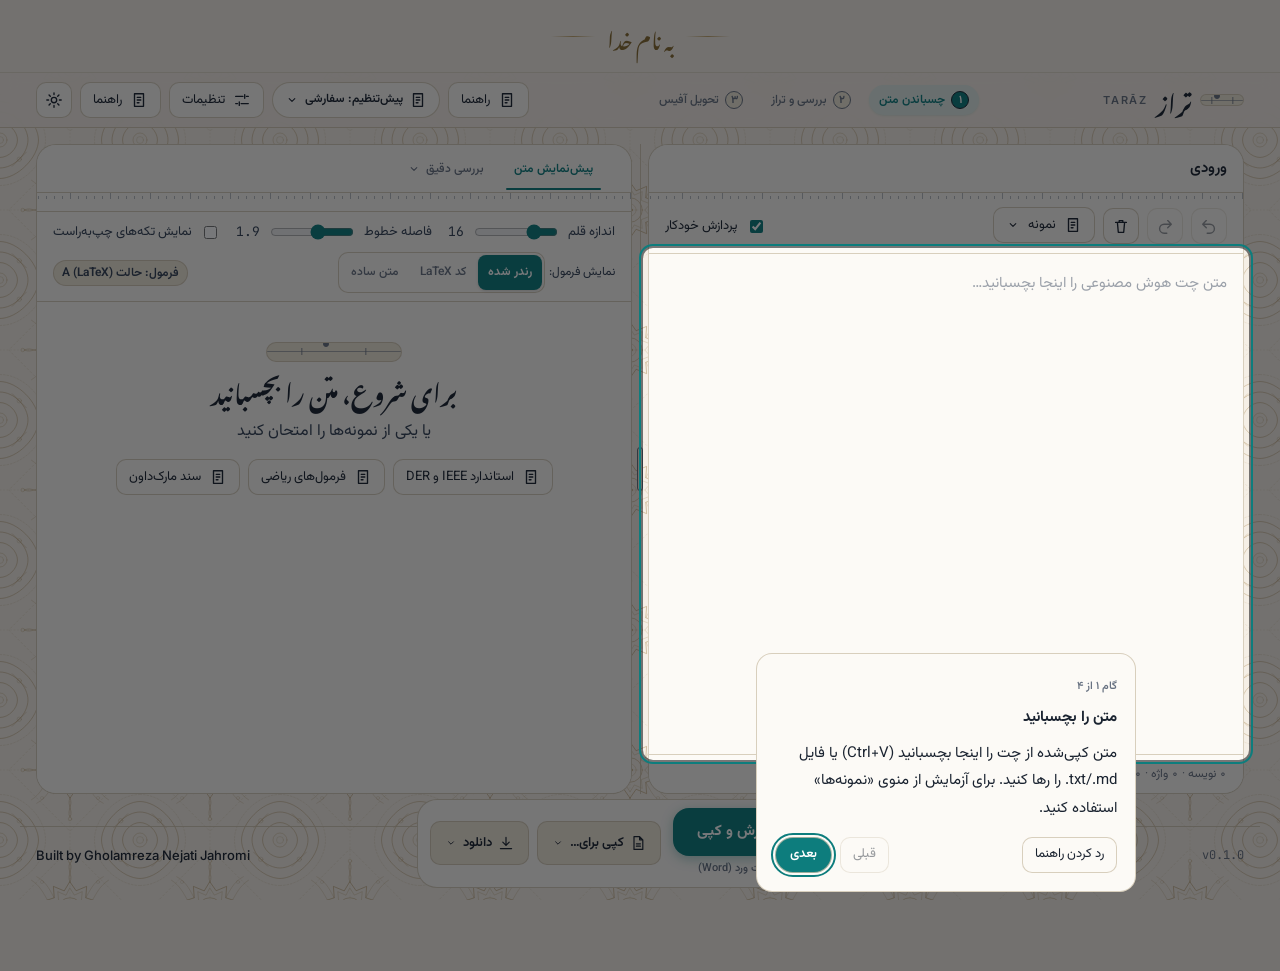
<file: index.html>
<!doctype html>
<html lang="fa" dir="rtl">

<head>
  <meta charset="utf-8">
  <meta name="viewport" content="width=device-width,initial-scale=1,viewport-fit=cover">
  <meta name="color-scheme" content="light dark">
  <meta name="theme-color" content="#F4EFE4" media="(prefers-color-scheme: light)">
  <meta name="theme-color" content="#0F141C" media="(prefers-color-scheme: dark)">
  <meta name="author" content="Gholamreza Nejati Jahromi">
  <title>تراز · ویرایش و آماده‌سازی متن برای آفیس</title>
  <link rel="preconnect" href="https://fonts.googleapis.com">
  <link rel="preconnect" href="https://fonts.gstatic.com" crossorigin>
  <link rel="stylesheet"
    href="https://fonts.googleapis.com/css2?family=Noto+Nastaliq+Urdu:wght@400;600&family=Amiri:wght@400;700&family=Inter:wght@400..700&family=JetBrains+Mono:wght@400..600&family=Vazirmatn:wght@300..800&display=swap">
  <link rel="stylesheet" href="css/tokens.css">
  <link rel="stylesheet" href="css/base.css">
  <link rel="stylesheet" href="css/layout.css">
  <link rel="stylesheet" href="css/components.css">
  <link rel="stylesheet" href="css/views.css">
  <link rel="stylesheet" href="css/shell.css">
  <link rel="stylesheet" href="css/settings.css">
  <link rel="stylesheet" href="css/polish.css">
  <link rel="stylesheet" href="css/popover.css">
  <link rel="stylesheet" href="css/help.css">
  <script>
    window.__tzMiss = function (s) { (window.__tzMissing = window.__tzMissing || []).push(s.getAttribute('src')); };
    (function () {
      try {
        var s = JSON.parse(localStorage.getItem('taraz.settings.v1') || '{}'), e = document.documentElement;
        if (s.theme === 'light' || s.theme === 'dark') e.setAttribute('data-theme', s.theme);
        else if (matchMedia('(prefers-color-scheme: dark)').matches) e.setAttribute('data-theme', 'dark');
      } catch (x) { }
    })();
  </script>
</head>

<body>
  <div class="tz-invocation" role="presentation" lang="fa" dir="rtl">
    <span class="tz-invocation-line" aria-hidden="true"></span>
    <p class="tz-invocation-text">به نام خدا</p>
    <span class="tz-invocation-line" aria-hidden="true"></span>
  </div>
  <header class="tz-head" id="tz-head"></header>
  <main class="tz-main" id="app"></main>
  <noscript>
    <p style="padding:16px;font-family:sans-serif">برای اجرای این برنامه فعال بودن جاوااسکریپت الزامی است.</p>
  </noscript>
  <footer class="tz-foot" lang="en" dir="ltr">Built by Gholamreza Nejati Jahromi</footer>

  <!-- Core -->
  <script defer src="js/core/namespace.js" onerror="__tzMiss(this)"></script>
  <script defer src="js/core/constants.js" onerror="__tzMiss(this)"></script>
  <script defer src="js/core/i18n.js" onerror="__tzMiss(this)"></script>
  <script defer src="js/core/i18n.ui.fa.js" onerror="__tzMiss(this)"></script>
  <script defer src="js/core/i18n.settings.fa.js" onerror="__tzMiss(this)"></script>
  <script defer src="js/core/i18n.views.fa.js" onerror="__tzMiss(this)"></script>
  <script defer src="js/core/i18n.polish.fa.js" onerror="__tzMiss(this)"></script>
  <script defer src="js/core/tabs.js" onerror="__tzMiss(this)"></script>
  <script defer src="js/core/settings.js" onerror="__tzMiss(this)"></script>
  <script defer src="js/core/presets.js" onerror="__tzMiss(this)"></script>

  <!-- Engine -->
  <script defer src="js/engine/parse.js" onerror="__tzMiss(this)"></script>
  <script defer src="js/engine/inline.js" onerror="__tzMiss(this)"></script>
  <script defer src="js/engine/direction.js" onerror="__tzMiss(this)"></script>
  <script defer src="js/engine/pipeline.js" onerror="__tzMiss(this)"></script>
  <script defer src="js/engine/textedit.js" onerror="__tzMiss(this)"></script>
  <script defer src="js/engine/overrides.js" onerror="__tzMiss(this)"></script>
  <script defer src="js/engine/cleanup.js" onerror="__tzMiss(this)"></script>
  <script defer src="js/engine/zwnj.js" onerror="__tzMiss(this)"></script>
  <script defer src="js/engine/spacing.js" onerror="__tzMiss(this)"></script>
  <script defer src="js/engine/digits.js" onerror="__tzMiss(this)"></script>
  <script defer src="js/engine/punct.js" onerror="__tzMiss(this)"></script>
  <script defer src="js/engine/safety.js" onerror="__tzMiss(this)"></script>

  <!-- Output & Math -->
  <script defer src="js/output/fonts.js" onerror="__tzMiss(this)"></script>
  <script defer src="js/output/serialize.js" onerror="__tzMiss(this)"></script>
  <script defer src="js/output/clipboard.js" onerror="__tzMiss(this)"></script>
  <script defer src="js/math/detect.js" onerror="__tzMiss(this)"></script>
  <script defer src="js/math/latex-clean.js" onerror="__tzMiss(this)"></script>
  <script defer src="js/math/linear.js" onerror="__tzMiss(this)"></script>
  <script defer src="js/output/omml.js" onerror="__tzMiss(this)"></script>
  <script defer src="js/output/docx.js" onerror="__tzMiss(this)"></script>

  <!-- Interface -->
  <script defer src="js/ui/popover.js" onerror="__tzMiss(this)"></script>
  <script defer src="js/ui/editor.js" onerror="__tzMiss(this)"></script>
  <script defer src="js/ui/preview.js" onerror="__tzMiss(this)"></script>
  <script defer src="js/ui/diff.js" onerror="__tzMiss(this)"></script>
  <script defer src="js/ui/xray.js" onerror="__tzMiss(this)"></script>
  <script defer src="js/ui/formulas.js" onerror="__tzMiss(this)"></script>
  <script defer src="js/ui/dialogs.js" onerror="__tzMiss(this)"></script>
  <script defer src="js/ui/review-strip.js" onerror="__tzMiss(this)"></script>
  <script defer src="js/ui/settings-cards.js" onerror="__tzMiss(this)"></script>
  <script defer src="js/ui/settings-panel.js" onerror="__tzMiss(this)"></script>
  <script defer src="js/ui/palette.js" onerror="__tzMiss(this)"></script>
  <script defer src="js/ui/app.js" onerror="__tzMiss(this)"></script>
  <script defer src="js/ui/tour.js" onerror="__tzMiss(this)"></script>
  <script defer src="js/ui/help.js" onerror="__tzMiss(this)"></script>
</body>

</html>
</file>
<file: css/tokens.css>
/* Tarāz design tokens: "Persian Parchment" (light) / "Night Ink" (dark) themes. */
:root {
  color-scheme: light dark;
  --bg: light-dark(#F5EFE6, #0C1017);
  --bg-pattern: light-dark(url("carpet-pattern.svg"), url("carpet-pattern-dark.svg"));
  --surface: light-dark(#FCFAF6, #141B26);
  --surface-card: light-dark(linear-gradient(180deg, #FDFCF9 0%, #F9F5EC 100%), linear-gradient(180deg, #161E2B 0%, #121822 100%));
  --surface-2: light-dark(#EFE8D8, #1B2433);
  --raised: light-dark(#FFFFFF, #202B3D);
  --ink: light-dark(#1A2330, #ECE7DC);
  --ink-2: light-dark(#334155, #CBD5E1);
  --muted: light-dark(#687282, #94A3B8);
  --hairline: light-dark(rgba(205, 192, 170, 0.75), rgba(50, 68, 95, 0.65));
  --hairline-subtle: light-dark(rgba(215, 203, 183, 0.45), rgba(45, 60, 85, 0.4));
  --brass: light-dark(#B6882E, #E5A83B);
  --turquoise: light-dark(#0D7D7D, #2DD4BF);
  --turquoise-glow: light-dark(rgba(13, 125, 125, 0.16), rgba(45, 212, 191, 0.2));
  --cinnabar: light-dark(#C8442F, #FF7A5C);
  --indigo: light-dark(#22304A, #4B6584);
  --on-accent: light-dark(#FFFFFF, #0C1017);
  --shadow-c: light-dark(rgba(35, 25, 15, 0.08), rgba(0, 0, 0, 0.55));
  --accent: var(--turquoise);
  --ok: var(--turquoise);
  --warn: var(--brass);
  --danger: var(--cinnabar);
  --bw: 1px;
  --s1: 4px;
  --s2: 8px;
  --s3: 12px;
  --s4: 16px;
  --s5: 24px;
  --s6: 32px;
  --s7: 48px;
  --s8: 64px;
  --r-s: 6px;
  --r-m: 10px;
  --r-l: 16px;
  --r-xl: 20px;
  --r-pill: 999px;
  --shadow-1: light-dark(0 2px 6px -1px rgba(35, 25, 15, 0.06), 0 1px 3px rgba(35, 25, 15, 0.04), 0 2px 6px -1px rgba(0, 0, 0, 0.5), 0 1px 3px rgba(0, 0, 0, 0.3));
  --shadow-2: light-dark(0 10px 25px -4px rgba(35, 25, 15, 0.08), 0 4px 10px -2px rgba(35, 25, 15, 0.04), 0 12px 28px -4px rgba(0, 0, 0, 0.65), 0 4px 12px -2px rgba(0, 0, 0, 0.4));
  --shadow-3: light-dark(0 24px 50px -10px rgba(35, 25, 15, 0.12), 0 8px 20px -4px rgba(35, 25, 15, 0.06), 0 28px 60px -10px rgba(0, 0, 0, 0.8), 0 10px 24px -4px rgba(0, 0, 0, 0.5));
  --shadow-card: light-dark(0 14px 34px -8px rgba(45, 30, 15, 0.09), 0 2px 8px -2px rgba(45, 30, 15, 0.04), inset 0 1px 0 rgba(255, 255, 255, 0.85), 0 16px 40px -8px rgba(0, 0, 0, 0.7), inset 0 1px 0 rgba(255, 255, 255, 0.05));
  --fs-xs: 12px;
  --fs-sm: 13px;
  --fs-md: 15px;
  --fs-lg: 18px;
  --fs-xl: 24px;
  --fs-2xl: 34px;
  --font-ui: 'Vazirmatn', -apple-system, BlinkMacSystemFont, 'Segoe UI', Tahoma, sans-serif;
  --font-display: 'Noto Nastaliq Urdu', 'Amiri', Georgia, serif;
  --font-calligraphy: 'Noto Nastaliq Urdu', 'Amiri', Georgia, serif;
  --font-mono: 'JetBrains Mono', ui-monospace, Consolas, monospace;
  --font-latin: 'Inter', -apple-system, BlinkMacSystemFont, 'Segoe UI', sans-serif;
  --dur-fast: 140ms;
  --dur: 220ms;
  --dur-slow: 380ms;
  --ease: cubic-bezier(0.2, 0.7, 0.2, 1);
  --ease-bounce: cubic-bezier(0.34, 1.56, 0.64, 1);
  --w-max: 1240px;
}
[data-theme="light"] {
  color-scheme: light;
  --bg-pattern: url("carpet-pattern.svg");
}
[data-theme="dark"] {
  color-scheme: dark;
  --bg-pattern: url("carpet-pattern-dark.svg");
}
@supports not (color: light-dark(#000, #000)) {
  :root {
    --bg: #F5EFE6;
    --bg-pattern: url("carpet-pattern.svg");
    --surface: #FCFAF6;
    --surface-card: linear-gradient(180deg, #FDFCF9 0%, #F9F5EC 100%);
    --surface-2: #EFE8D8;
    --raised: #FFFFFF;
    --ink: #1A2330;
    --ink-2: #334155;
    --muted: #687282;
    --hairline: rgba(205, 192, 170, 0.75);
    --hairline-subtle: rgba(215, 203, 183, 0.45);
    --brass: #B6882E;
    --turquoise: #0D7D7D;
    --turquoise-glow: rgba(13, 125, 125, 0.16);
    --cinnabar: #C8442F;
    --indigo: #22304A;
    --on-accent: #FFFFFF;
    --shadow-c: rgba(35, 25, 15, 0.08);
    --shadow-1: 0 2px 6px -1px rgba(35, 25, 15, 0.06), 0 1px 3px rgba(35, 25, 15, 0.03);
    --shadow-2: 0 10px 25px -4px rgba(35, 25, 15, 0.08), 0 4px 10px -2px rgba(35, 25, 15, 0.04);
    --shadow-3: 0 24px 50px -10px rgba(35, 25, 15, 0.12), 0 8px 20px -4px rgba(35, 25, 15, 0.06);
    --shadow-card: 0 14px 34px -8px rgba(45, 30, 15, 0.09), 0 2px 8px -2px rgba(45, 30, 15, 0.04), inset 0 1px 0 rgba(255, 255, 255, 0.85);
  }
  [data-theme="dark"] {
    --bg: #0C1017;
    --bg-pattern: url("carpet-pattern-dark.svg");
    --surface: #141B26;
    --surface-card: linear-gradient(180deg, #161E2B 0%, #121822 100%);
    --surface-2: #1B2433;
    --raised: #202B3D;
    --ink: #ECE7DC;
    --ink-2: #CBD5E1;
    --muted: #94A3B8;
    --hairline: rgba(50, 68, 95, 0.65);
    --hairline-subtle: rgba(45, 60, 85, 0.4);
    --brass: #E5A83B;
    --turquoise: #2DD4BF;
    --turquoise-glow: rgba(45, 212, 191, 0.2);
    --cinnabar: #FF7A5C;
    --indigo: #4B6584;
    --on-accent: #0C1017;
    --shadow-c: rgba(0, 0, 0, 0.55);
    --shadow-1: 0 2px 6px -1px rgba(0, 0, 0, 0.5), 0 1px 3px rgba(0, 0, 0, 0.3);
    --shadow-2: 0 12px 28px -4px rgba(0, 0, 0, 0.65), 0 4px 12px -2px rgba(0, 0, 0, 0.4);
    --shadow-3: 0 28px 60px -10px rgba(0, 0, 0, 0.8), 0 10px 24px -4px rgba(0, 0, 0, 0.5);
    --shadow-card: 0 16px 40px -8px rgba(0, 0, 0, 0.7), inset 0 1px 0 rgba(255, 255, 255, 0.05);
  }
}
@media (forced-colors: active) {
  :root { forced-color-adjust: auto; }
}
</file>
<file: css/base.css>
/* Tarāz base: typography, paper background, bubble level, focus styles. */
*, *::before, *::after {
  box-sizing: border-box;
}
:root {
  --ease-el: cubic-bezier(0.34, 1.56, 0.64, 1);
}
html {
  -webkit-text-size-adjust: 100%;
  tab-size: 4;
}
body {
  margin: 0;
  min-height: 100dvh;
  display: flex;
  flex-direction: column;
  overflow-x: hidden;
  background-color: var(--bg);
  background-image: var(--bg-pattern);
  background-repeat: repeat;
  background-size: 140px 140px;
  background-attachment: fixed;
  color: var(--ink);
  font-family: var(--font-ui);
  font-size: var(--fs-md);
  font-weight: 400;
  line-height: 1.85;
  text-rendering: optimizeLegibility;
  -webkit-font-smoothing: antialiased;
}
h1, h2, h3, h4, h5, h6, p, ol, ul {
  margin: 0;
}
button, input, select, textarea {
  font: inherit;
  color: inherit;
}
button {
  cursor: pointer;
  background: none;
  border: none;
}
:focus-visible {
  outline: 2px solid var(--turquoise);
  outline-offset: 2px;
  border-radius: var(--r-s);
}
[hidden] {
  display: none !important;
}
.tz-sr {
  position: absolute;
  width: 1px;
  height: 1px;
  overflow: hidden;
  clip: rect(0 0 0 0);
  white-space: nowrap;
}
.tz-mono {
  font-family: var(--font-mono);
  direction: ltr;
  unicode-bidi: isolate;
}
.tz-num {
  font-variant-numeric: tabular-nums;
  direction: ltr;
  unicode-bidi: isolate;
}
::selection {
  background: color-mix(in srgb, var(--turquoise) 25%, transparent);
}

/* Bubble level motif */
.tz-level {
  display: inline-flex;
  align-items: center;
  justify-content: center;
  position: relative;
  width: 24px;
  height: 12px;
  border-radius: var(--r-pill);
  background: var(--surface-2);
  border: 1px solid var(--hairline);
  overflow: hidden;
  vertical-align: middle;
  flex-shrink: 0;
}
.tz-level .tz-lv {
  position: absolute;
  width: 6px;
  height: 6px;
  border-radius: 50%;
  background: var(--muted);
  top: calc(50% - 3px);
  left: calc(50% - 3px);
  transition: transform var(--dur) var(--ease-bounce), background-color var(--dur);
}
.tz-level[data-s="idle"] .tz-lv {
  transform: translate(0, 0);
  background: var(--muted);
}
.tz-level[data-s="ok"] {
  border-color: color-mix(in srgb, var(--turquoise) 40%, var(--hairline));
}
.tz-level[data-s="ok"] .tz-lv {
  transform: translate(0, 0);
  background: var(--turquoise);
}
.tz-level[data-s="warn"] {
  border-color: color-mix(in srgb, var(--brass) 40%, var(--hairline));
}
.tz-level[data-s="warn"] .tz-lv {
  transform: translate(-5px, 0);
  background: var(--brass);
}
.tz-level[data-s="bad"] {
  border-color: color-mix(in srgb, var(--cinnabar) 40%, var(--hairline));
}
.tz-level[data-s="bad"] .tz-lv {
  transform: translate(5px, 0);
  background: var(--cinnabar);
}

/* Slim themed scrollbars */
* {
  scrollbar-width: thin;
  scrollbar-color: var(--hairline) transparent;
}
::-webkit-scrollbar {
  width: 6px;
  height: 6px;
}
::-webkit-scrollbar-track {
  background: transparent;
}
::-webkit-scrollbar-thumb {
  background: var(--hairline);
  border-radius: var(--r-pill);
}
::-webkit-scrollbar-thumb:hover {
  background: var(--muted);
}

@media (prefers-reduced-motion: reduce) {
  *, *::before, *::after {
    animation-duration: 0.01ms !important;
    animation-iteration-count: 1 !important;
    transition-duration: 0.01ms !important;
    scroll-behavior: auto !important;
  }
}
</file>
<file: css/layout.css>
/* Tarāz layout: top bar, stepper, workbench, splitter, dock, scrim, footer, responsive. */
.tz-head{position:sticky;top:0;z-index:30;background:color-mix(in srgb, var(--surface) 94%, var(--bg));backdrop-filter:blur(16px);-webkit-backdrop-filter:blur(16px);border-block-end:var(--bw) solid var(--hairline);box-shadow:var(--shadow-1);padding-top:env(safe-area-inset-top)}
.tz-bar{max-width:var(--w-max);margin:0 auto;display:flex;align-items:center;gap:var(--s5);padding:var(--s3) var(--s4)}
.tz-brand{display:flex;align-items:center;gap:var(--s3)}
.tz-word{font:700 var(--fs-xl)/1 var(--font-ui)}
.tz-lat{font:500 var(--fs-xs)/1 var(--font-latin);letter-spacing:.14em;text-transform:uppercase;color:var(--ink-2);direction:ltr}
.tz-steps{display:flex;gap:var(--s5);list-style:none;padding:0;margin-inline:auto}
.tz-tools{display:flex;align-items:center;gap:var(--s2)}
.tz-main{flex:1;width:100%;max-width:var(--w-max);margin:0 auto;padding:var(--s5) var(--s4)}
.tz-bench{display:grid;grid-template-columns:minmax(0,var(--fa,1fr)) 14px minmax(0,var(--fb,1fr));height:clamp(440px,calc(100dvh - 290px),780px)}
.tz-sheet{position:relative;display:flex;flex-direction:column;min-width:0;min-height:0;overflow:hidden;background:var(--surface);border:var(--bw) solid var(--hairline);border-radius:var(--r-xl);box-shadow:var(--shadow-card)}
.tz-sh{display:flex;align-items:center;justify-content:space-between;gap:var(--s3);padding:0 var(--s4);min-height:46px}
.tz-sh h2{font:600 var(--fs-md)/1 var(--font-ui)}
.tz-ruler{flex:none;height:8px;opacity:.55;background:repeating-linear-gradient(to left,var(--muted) 0 1px,transparent 1px 8px) 0 100%/100% 4px no-repeat,repeating-linear-gradient(to left,var(--muted) 0 1px,transparent 1px 40px) 0 100%/100% 8px no-repeat}
.tz-sb{flex:1;min-height:0;display:flex;flex-direction:column}
#tz-panel{flex:1;min-height:0;display:flex;flex-direction:column}
.tz-split{position:relative;cursor:col-resize;touch-action:none;display:grid;place-items:center}
.tz-split::before{content:"";position:absolute;inset-block:0;width:var(--bw);background:var(--hairline)}
.tz-split::after{content:"";position:relative;width:6px;height:44px;border-radius:var(--r-pill);background:var(--surface-2);border:var(--bw) solid var(--muted);transition:border-color var(--dur-fast),background var(--dur-fast)}
.tz-split:hover::after,.tz-split:focus-visible::after{border-color:var(--turquoise);background:var(--turquoise)}
.tz-mtabs{display:none}
.tz-dock{position:fixed;inset-inline:0;bottom:0;z-index:40;display:flex;justify-content:center;padding:var(--s3) var(--s4) calc(var(--s3) + env(safe-area-inset-bottom));pointer-events:none}
.tz-dock-in{pointer-events:auto;display:flex;align-items:center;gap:var(--s3);padding:var(--s2);background:var(--surface);border:var(--bw) solid var(--hairline);border-radius:var(--r-l);box-shadow:var(--shadow-3)}
.tz-sec{display:flex;gap:var(--s2);flex-wrap:wrap}
.tz-scrim{position:fixed;inset:0;z-index:50;background:color-mix(in srgb,black 45%,transparent)}
.tz-drawer-body{flex:1;overflow:auto;padding:var(--s4)}
.tz-drawer-body:empty::before{content:attr(data-empty);color:var(--ink-2)}
#tz-preset-slot:empty{display:none}
@media(max-width:860px){
.tz-bar{flex-wrap:wrap;gap:var(--s3)}
.tz-tools{margin-inline-start:auto}
.tz-steps{order:3;width:100%;justify-content:space-between;margin:0}
.tz-mtabs{display:flex}
.tz-bench{display:block;height:auto}
.tz-sheet{height:max(380px,calc(100dvh - 440px))}
.tz-split{display:none}
.tz-bench[data-m=in] #sheet-out,.tz-bench[data-m=out] #sheet-in{display:none}
.tz-dock-in{width:100%;flex-direction:column;align-items:stretch}
.tz-primary{justify-content:center}
.tz-sec{display:grid;grid-template-columns:1fr 1fr}
}
@media(max-width:600px){.tz-steps li:not([aria-current]) .l,.tz-lat,.tz-btn .l2{display:none}.tz-main{padding-inline:var(--s3)}}
</file>
<file: css/components.css>
/* Tarāz components: bubble level, buttons, stepper, tabs, editor, preview, toasts, menus. */
.tz-level{--k:1;--off:0px;position:relative;display:inline-block;flex:none;width:calc(34px*var(--k));height:12px;direction:ltr;color:var(--muted)}
.tz-level::before{content:"";position:absolute;inset:50% 0 auto;height:1.5px;margin-top:-.75px;background:currentColor;opacity:.55;border-radius:1px}
.tz-level::after{content:"";position:absolute;inset:0;opacity:.55;background:linear-gradient(currentColor,currentColor) calc(50% - 8px*var(--k)) 50%/1.5px 7px no-repeat,linear-gradient(currentColor,currentColor) calc(50% + 8px*var(--k)) 50%/1.5px 7px no-repeat}
.tz-lv{position:absolute;left:50%;top:50%;z-index:1;width:var(--b,9px);height:var(--b,9px);margin:calc(var(--b,9px)/-2) 0 0 calc(var(--b,9px)/-2);border-radius:50%;border:1.5px solid currentColor;background:var(--surface);transform:translateX(var(--off));transition:transform var(--dur-slow) var(--ease-el),background var(--dur)}
.tz-level[data-s=ok]{color:var(--accent-t)}
.tz-level[data-s=ok] .tz-lv{background:currentColor}
.tz-level[data-s=warn]{--off:calc(var(--k)*10px);color:var(--warn-t)}
.tz-level[data-s=bad]{--off:calc(var(--k)*-11px);color:var(--danger-t)}
.tz-level[data-s=warn] .tz-lv,.tz-level[data-s=bad] .tz-lv{animation:tz-drift 2.6s ease-in-out infinite alternate}
@keyframes tz-drift{to{transform:translateX(calc(var(--off)*.55))}}
.tz-level.lg{--k:4;--b:16px;height:20px}
.tz-brand .tz-level{--k:1.3}
.tz-btn{display:inline-flex;align-items:center;gap:var(--s2);min-height:36px;padding:var(--s1) var(--s3);background:var(--surface);border:var(--bw) solid var(--hairline);border-radius:var(--r-m);font-size:var(--fs-sm);line-height:1.3;text-align:start;transition:background var(--dur-fast) var(--ease),border-color var(--dur-fast),transform var(--dur-fast)}
.tz-btn:hover{background:var(--surface-2);border-color:var(--muted)}
.tz-btn:active{transform:translateY(1px)}
.tz-btn:disabled{opacity:.45;cursor:not-allowed;transform:none}
.tz-btn.icon{width:36px;padding:0;justify-content:center}
.tz-primary{position:relative;overflow:hidden;display:inline-flex;align-items:center;gap:var(--s3);min-height:56px;padding:0 var(--s6);border:0;border-radius:var(--r-m);background:var(--turquoise);color:var(--on-accent);font:700 var(--fs-lg)/1 var(--font-ui);box-shadow:var(--shadow-2);transition:transform var(--dur-fast) var(--ease)}
.tz-primary:active{transform:translateY(1px)}
.tz-primary .fill{position:absolute;inset:0;background:var(--ink);opacity:.22;transform:scaleX(0);transform-origin:right}
.tz-primary.busy .fill{animation:tz-fill 900ms var(--ease) forwards}
.tz-primary .tz-level,.tz-primary .lbl{position:relative}
.tz-primary .tz-level[data-s]{color:var(--on-accent)}
.tz-primary .tz-lv{background:transparent}
.tz-primary.done{background:var(--accent-t);color:var(--on-accent)}
@keyframes tz-fill{to{transform:scaleX(1)}}
.tz-steps li{display:flex;align-items:center;gap:var(--s2);color:var(--ink-2);font-size:var(--fs-sm)}
.tz-steps .n{display:grid;place-items:center;width:24px;height:24px;border-radius:50%;border:var(--bw) solid var(--muted);font-size:var(--fs-xs);line-height:1}
.tz-steps li[aria-current=step]{color:var(--ink);font-weight:600}
.tz-steps li[aria-current=step] .n{background:var(--ink);color:var(--bg);border-color:var(--ink)}
.tz-steps li.done .n{background:var(--accent-t);border-color:var(--accent-t);color:var(--on-accent)}
.tz-tabs,.tz-mtabs{gap:var(--s1);overflow-x:auto;scrollbar-width:none}
.tz-tabs{display:flex}
.tz-tab{padding:var(--s3) var(--s3);background:none;border:0;border-block-end:2px solid transparent;color:var(--ink-2);font-size:var(--fs-sm);white-space:nowrap}
.tz-tab[aria-selected=true]{color:var(--ink);font-weight:600;border-color:var(--turquoise)}
.tz-mtabs{margin-block-end:var(--s3)}
.tz-mtabs .tz-tab{flex:1;text-align:center}
.tz-strip{display:flex;align-items:center;flex-wrap:wrap;gap:var(--s3);padding:var(--s2) var(--s4);border-block-end:var(--bw) solid var(--hairline);font-size:var(--fs-sm);color:var(--ink-2)}
.tz-strip .sp{margin-inline-start:auto}
.tz-badge{padding:0 var(--s2);border:var(--bw) solid currentColor;border-radius:var(--r-pill);font-size:var(--fs-xs);line-height:20px}
.tz-badge.ok{color:var(--accent-t)}
.tz-badge.bad{color:var(--danger-t)}
.tz-etools{display:flex;align-items:center;flex-wrap:wrap;gap:var(--s2);padding:var(--s2) var(--s4);border-block-end:var(--bw) solid var(--hairline)}
.tz-chk{display:inline-flex;align-items:center;gap:var(--s2);margin-inline-start:auto;font-size:var(--fs-sm)}
.tz-chk input,.tz-ctl input{accent-color:var(--turquoise)}
.tz-ed{position:relative;flex:1;min-height:0;display:flex}
.tz-ta{--lh:28px;flex:1;width:100%;resize:none;border:0;padding:var(--s4);background-color:transparent;background-image:repeating-linear-gradient(transparent 0 calc(var(--lh) - 1px),color-mix(in srgb,var(--hairline) 70%,transparent) calc(var(--lh) - 1px) var(--lh));background-attachment:local;background-position:0 var(--s4);line-height:var(--lh);font-size:var(--fs-md);direction:rtl;text-align:start;unicode-bidi:plaintext}
.tz-ta::placeholder{direction:rtl;text-align:start}
.tz-ta:focus-visible{outline-offset:-3px}
.tz-ed.drag::after{content:attr(data-drop);position:absolute;inset:var(--s2);display:grid;place-items:center;border:2px dashed var(--turquoise);border-radius:var(--r-m);background:color-mix(in srgb,var(--surface) 88%,transparent);color:var(--accent-t);font-weight:600}
.tz-count{padding:var(--s2) var(--s4);border-block-start:var(--bw) solid var(--hairline);font-size:var(--fs-sm);color:var(--ink-2);direction:rtl;text-align:start}
.tz-menuwrap{position:relative}
.tz-menu{position:absolute;inset-block-start:calc(100% + 4px);inset-inline-start:0;z-index:20;display:grid;min-width:210px;padding:var(--s1);background:var(--surface);border:var(--bw) solid var(--hairline);border-radius:var(--r-m);box-shadow:var(--shadow-2)}
.tz-menu button{padding:var(--s2) var(--s3);background:none;border:0;border-radius:var(--r-s);text-align:start}
.tz-menu button:hover{background:var(--surface-2)}
.tz-pane{flex:1;min-height:0;display:flex;flex-direction:column}
.tz-pane:focus{outline:none}
.tz-pane:focus-visible{outline:2px solid var(--turquoise);outline-offset:-2px}
.tz-pane:not(#tz-pane-preview){overflow-y:auto;overflow-x:hidden;overscroll-behavior:contain;scrollbar-width:thin;padding:0 var(--s4) var(--s6)}
.tz-pane:not(#tz-pane-preview)::-webkit-scrollbar,.tz-pv::-webkit-scrollbar{width:6px;height:6px}
.tz-pane:not(#tz-pane-preview)::-webkit-scrollbar-track,.tz-pv::-webkit-scrollbar-track{background:transparent}
.tz-pane:not(#tz-pane-preview)::-webkit-scrollbar-thumb,.tz-pv::-webkit-scrollbar-thumb{background:var(--hairline-2,var(--muted));border-radius:var(--r-pill)}
.tz-pvbar{display:flex;flex-wrap:wrap;align-items:center;gap:var(--s2) var(--s4);padding:var(--s2) var(--s4);border-block-end:var(--bw) solid var(--hairline);font-size:var(--fs-sm);color:var(--ink-2)}
.tz-ctl{display:inline-flex;align-items:center;gap:var(--s2)}
.tz-ctl input[type=range]{width:84px}
.tz-badge{display:inline-flex;align-items:center;padding:2px var(--s2);border-radius:var(--r-pill);background:var(--surface-2);border:var(--bw) solid var(--hairline);font-size:var(--fs-xs);color:var(--ink-2)}
.tz-pv{flex:1;min-height:0;overflow-y:auto;overflow-x:hidden;overscroll-behavior:contain;scrollbar-width:thin;padding:var(--s5);padding-bottom:calc(var(--s5) + var(--s6));font-size:calc(var(--pv-fs,16)*1px);line-height:var(--pv-lh,1.9);overflow-wrap:anywhere}
.tz-pv.hl [dir=ltr]{background:color-mix(in srgb,var(--turquoise) 16%,transparent);border-radius:3px;box-shadow:0 0 0 1px color-mix(in srgb,var(--turquoise) 45%,transparent)}
.tz-math{font-family:KaTeX_Main,"Times New Roman",serif}
.tz-math-inline{display:inline-block;direction:ltr;unicode-bidi:isolate;padding:0 2px;vertical-align:middle;text-align:start}
.tz-math-block{display:flex;justify-content:center;align-items:center;margin:var(--s3) 0;padding:var(--s3) var(--s4);direction:ltr;unicode-bidi:isolate;text-align:center;overflow-x:auto}
.tz-math-source{font-family:var(--font-mono);font-size:.9em;background:var(--surface-2);padding:1px 4px;border-radius:var(--r-s)}
.tz-math-block .tz-math-source{display:block;width:fit-content;margin:0 auto;padding:var(--s2) var(--s4)}
.tz-empty{margin:auto;display:grid;justify-items:center;gap:var(--s3);padding:var(--s5);text-align:center}
.tz-empty h3{font:700 var(--fs-xl)/1.3 var(--font-display)}
.tz-empty p,.tz-ph{color:var(--ink-2)}
.tz-row{display:flex;flex-wrap:wrap;justify-content:center;gap:var(--s2)}
.tz-ph{margin:auto;padding:var(--s5);text-align:center}
.tz-toasts{position:fixed;z-index:80;inset-inline:0;top:calc(72px + env(safe-area-inset-top));display:grid;justify-items:center;gap:var(--s2);padding:0 var(--s4);pointer-events:none}
.tz-toast{pointer-events:auto;max-width:min(520px,100%);padding:var(--s3) var(--s4);background:var(--surface);border:var(--bw) solid var(--hairline);border-inline-start:4px solid var(--muted);border-radius:var(--r-m);box-shadow:var(--shadow-2);font-size:var(--fs-sm);animation:tz-in var(--dur) var(--ease)}
.tz-toast.ok{border-inline-start-color:var(--turquoise)}
.tz-toast.warn{border-inline-start-color:var(--brass)}
.tz-toast.err{border-inline-start-color:var(--cinnabar)}
.tz-toast.out{opacity:0;transform:translateY(-6px);transition:opacity var(--dur),transform var(--dur)}
@keyframes tz-in{from{opacity:0;transform:translateY(-8px)}}
</file>
<file: css/views.css>
/* Tarāz views: settings drawer content, presets, live demos, command palette. */
.tz-sp{display:flex;flex-direction:column;min-height:100%}
.tz-spbar{position:sticky;top:0;z-index:2;display:grid;gap:var(--s2);padding:var(--s3) var(--s4);background:var(--surface);border-block-end:var(--bw) solid var(--hairline)}
.tz-spbar .row{display:flex;gap:var(--s2);align-items:center}
.tz-spbar .tz-seg{flex:1}.tz-spbar .tz-seg button{flex:1}
.tz-q,.tz-txt,.tz-sel{width:100%;min-height:36px;padding:0 var(--s3);border:var(--bw) solid var(--hairline);border-radius:var(--r-m);background:var(--bg);color:inherit;font-size:var(--fs-sm)}
.tz-pinbtn[aria-pressed=true]{border-color:var(--turquoise);color:var(--accent-t,var(--turquoise))}
.tz-seg{display:inline-flex;flex-wrap:wrap;gap:2px;padding:2px;background:var(--surface-2);border-radius:var(--r-m)}
.tz-seg button{padding:var(--s1) var(--s3);border:0;border-radius:var(--r-s);background:none;color:var(--ink-2);font-size:var(--fs-sm)}
.tz-seg button[aria-checked=true]{background:var(--ink);color:var(--bg);font-weight:600}
.tz-sec>summary{padding:var(--s3) var(--s4);font:700 var(--fs-md)/1.4 var(--font-ui);cursor:pointer;border-block-end:var(--bw) solid var(--hairline);background:var(--surface-2)}
.tz-sbody{display:grid;gap:var(--s4);padding:var(--s3) var(--s4) var(--s5)}
.tz-sub{margin:var(--s3) 0 0;font-size:var(--fs-sm);color:var(--ink-2)}
.tz-opt{display:grid;gap:var(--s2);padding:var(--s1) var(--s3);border-inline-start:3px solid transparent;border-radius:var(--r-s)}
.tz-opt.mod{border-inline-start-color:var(--turquoise)}
.tz-opt.flash{animation:tz-flash 1.4s var(--ease)}
@keyframes tz-flash{0%,60%{background:color-mix(in srgb,var(--brass) 28%,transparent)}}
.tz-oh{display:flex;align-items:center;gap:var(--s2)}
.tz-dot{flex:none;width:8px;height:8px;border-radius:50%;background:var(--turquoise);visibility:hidden}
.tz-opt.mod .tz-dot{visibility:visible}
.tz-ol{font-weight:600;font-size:var(--fs-sm)}
.tz-def{margin-inline-start:auto;font-size:var(--fs-xs);color:var(--muted)}
.tz-rs{margin-inline-start:auto;width:28px;min-height:28px}
.tz-hp{font-size:var(--fs-xs);color:var(--ink-2);line-height:1.7}
.tz-opt[hidden],details.tz-sec[hidden],.tz-rs[hidden],.tz-def[hidden]{display:none!important}
.tz-sw{position:relative;flex:none;width:42px;height:22px;padding:0;border:var(--bw) solid var(--muted);border-radius:var(--r-pill);background:var(--surface-2);transition:background var(--dur)}
.tz-sw i{position:absolute;top:2px;inset-inline-start:2px;width:14px;height:14px;border-radius:50%;background:var(--muted);transition:inset-inline-start var(--dur) var(--ease),background var(--dur)}
.tz-sw[aria-checked=true]{background:var(--turquoise);border-color:var(--turquoise)}
.tz-sw[aria-checked=true] i{inset-inline-start:22px;background:var(--on-accent)}
.tz-slw{display:flex;align-items:center;gap:var(--s3)}
.tz-slw input{flex:1;accent-color:var(--turquoise)}
.tz-val{min-width:3ch;font-size:var(--fs-sm);text-align:end;color:var(--ink-2)}
.tz-chips{display:flex;flex-wrap:wrap;gap:var(--s1)}
.tz-list{display:grid;gap:var(--s2)}
.tz-chip{display:inline-flex;align-items:center;gap:var(--s1);padding:0 var(--s2);border:var(--bw) solid var(--hairline);border-radius:var(--r-pill);font-size:var(--fs-sm);line-height:24px}
.tz-chip button{padding:0 2px;border:0;background:none;color:var(--muted)}
.tz-demo{display:grid;gap:var(--s2);padding:var(--s3);border:var(--bw) dashed var(--hairline);border-radius:var(--r-m);background:var(--surface-2);font-size:var(--fs-sm);line-height:1.8}
.tz-demo h4,.tz-demo h5{margin:0;font-size:var(--fs-xs);color:var(--ink-2)}
.tz-dr{display:grid;grid-template-columns:34px 1fr;gap:var(--s2)}
.tz-dr i{font-style:normal;font-size:var(--fs-xs);color:var(--muted)}
.tz-dr.b{color:var(--ink-2)}
.tz-dr .tz-out,.tz-dr.a{font-weight:600}
.tz-spec{padding:var(--s2) var(--s3);border-radius:var(--r-s);background:var(--surface)}
.tz-warn:empty{display:none}
.tz-warn{color:var(--warn-t,var(--brass));font-size:var(--fs-xs)}
.tz-cards{display:grid;grid-template-columns:repeat(auto-fill,minmax(200px,1fr));gap:var(--s2)}
.tz-card{display:grid;gap:var(--s1);align-content:start;padding:var(--s3);text-align:start;border:var(--bw) solid var(--hairline);border-radius:var(--r-m);background:var(--surface)}
.tz-card:hover{border-color:var(--muted)}
.tz-card.on{border-color:var(--turquoise);box-shadow:inset 0 0 0 1px var(--turquoise)}
.tz-card small{color:var(--ink-2);line-height:1.6}
.tz-ba{display:grid;gap:2px;margin-top:var(--s2);padding-top:var(--s2);border-top:var(--bw) dashed var(--hairline);font-size:var(--fs-xs);line-height:1.7}
.tz-ba .b{color:var(--muted)}
.tz-ucard{display:grid;gap:var(--s1)}
.tz-uact{display:flex;gap:var(--s1)}
.tz-io{display:flex;flex-wrap:wrap;gap:var(--s2);margin-top:var(--s2)}
.tz-io .tz-txt{flex:1;min-width:140px;width:auto}
.tz-priv{margin:var(--s2) 0 0;font-size:var(--fs-xs);color:var(--ink-2);line-height:1.7}
.tz-mi-manage{border-top:var(--bw) solid var(--hairline)!important;border-radius:0!important}
.tz-pal{position:fixed;inset:0;z-index:90;display:grid;justify-items:center;align-content:start;padding:12vh var(--s4) 0;background:color-mix(in srgb,var(--ink) 35%,transparent)}
.tz-pal-box{width:min(620px,100%);overflow:hidden;background:var(--surface);border:var(--bw) solid var(--hairline);border-radius:var(--r-l);box-shadow:var(--shadow-3)}
.tz-pal input{width:100%;padding:var(--s4);border:0;border-block-end:var(--bw) solid var(--hairline);background:none;color:inherit;font-size:var(--fs-md)}
.tz-pal ul{max-height:50vh;margin:0;padding:var(--s1);overflow:auto;list-style:none}
.tz-pal li{display:flex;align-items:baseline;gap:var(--s3);padding:var(--s2) var(--s3);border-radius:var(--r-s);cursor:pointer}
.tz-pal li[aria-selected=true]{background:var(--surface-2);box-shadow:inset 0 0 0 1.5px var(--turquoise)}
.tz-pal li.none{color:var(--ink-2);cursor:default}
.tz-pal small{overflow:hidden;white-space:nowrap;text-overflow:ellipsis;color:var(--ink-2)}
.tz-k{flex:none;margin-inline-start:auto;padding:0 var(--s2);border:var(--bw) solid var(--hairline);border-radius:var(--r-pill);font-size:var(--fs-xs);color:var(--muted)}
body.tz-pin .tz-scrim{display:none!important}
@media (max-width:720px){
  .tz-drawer{inset:0!important;width:100%!important;max-width:none!important;border-radius:0!important}
  .tz-pinbtn,.tz-prbtn .l{display:none}
}
/* Analysis views: X-ray, diff, formulas, safety, dialogs. */
.tz-muted{color:var(--muted)}
.tz-tag{display:inline-flex;align-items:center;gap:2px;padding:0 var(--s2);border:var(--bw) solid var(--hairline);border-radius:var(--r-pill);font-size:var(--fs-xs);line-height:22px;white-space:nowrap}
.tz-xr{position:relative;display:grid;gap:var(--s3);padding-bottom:var(--s6)}
.tz-xlg{position:sticky;top:0;z-index:10;display:flex;flex-wrap:wrap;gap:var(--s2);align-items:center;padding:var(--s3) 0 var(--s2);background:var(--surface);border-block-end:var(--bw) solid var(--hairline);font-size:var(--fs-xs)}
.tz-xb{display:grid;gap:var(--s2)}
.tz-xrow{display:flex;flex-wrap:wrap;gap:4px;align-items:center;padding:var(--s2);border:var(--bw) solid var(--hairline);border-radius:var(--r-m);background:var(--surface)}
.tz-xbt{flex-basis:100%;font-size:var(--fs-xs);color:var(--muted)}
.tz-xsep{color:var(--muted)}
.tz-xc{display:inline-flex;align-items:center;gap:4px;max-width:100%;padding:1px 6px;border:var(--bw) solid transparent;border-radius:var(--r-s);background:var(--surface-2);color:inherit;font:inherit;font-size:var(--fs-sm);text-decoration-thickness:2px;text-underline-offset:4px;white-space:pre-wrap;cursor:default}
button.tz-xc{cursor:pointer}button.tz-xc:focus-visible{outline:2px solid var(--ink);outline-offset:1px}
.tz-xt{font:600 10px/1 var(--font-mono);opacity:.85}
/* Okabe-Ito hues + distinct line/shape per kind */
.tz-xc.k-t{background:color-mix(in srgb,#999 14%,transparent)}
.tz-xc.k-l{background:color-mix(in srgb,#0072B2 18%,transparent);text-decoration:underline solid #0072B2}
.tz-xc.k-n{background:color-mix(in srgb,#E69F00 22%,transparent);text-decoration:underline dotted #E69F00}
.tz-xc.k-c{background:color-mix(in srgb,#009E73 18%,transparent);border:var(--bw) dashed #009E73;font-family:var(--font-mono)}
.tz-xc.k-m{background:color-mix(in srgb,#CC79A7 20%,transparent);border:var(--bw) double #CC79A7;border-width:3px}
.tz-xc.k-u{background:color-mix(in srgb,#56B4E9 20%,transparent);text-decoration:underline wavy #56B4E9}
.tz-xc.k-k{background:none;border:var(--bw) dotted var(--muted);color:var(--muted)}
.tz-xc.ov{box-shadow:0 0 0 2px var(--brass);border-radius:0}
.tz-pop{position:absolute;z-index:20;display:grid;gap:var(--s2);min-width:200px;max-width:320px;padding:var(--s3);background:var(--surface);border:var(--bw) solid var(--hairline);border-radius:var(--r-m);box-shadow:var(--shadow-2)}
.tz-pop .tz-btn[aria-pressed=true]{border-color:var(--turquoise);font-weight:700}
.tz-pt{font-weight:600;word-break:break-all}
.tz-df,.tz-fx,.tz-sf{display:grid;gap:var(--s3);padding-bottom:var(--s6)}
.tz-dfbar,.tz-fxbar,.tz-sfbar{position:sticky;top:0;z-index:10;display:flex;flex-wrap:wrap;gap:var(--s2);padding:var(--s3) 0 var(--s2);background:var(--surface);border-block-end:var(--bw) solid var(--hairline)}
.tz-fchip{padding:2px var(--s3);border:var(--bw) solid var(--hairline);border-radius:var(--r-pill);background:none;color:inherit;font-size:var(--fs-sm)}
.tz-fchip[aria-pressed=true]{background:var(--ink);color:var(--bg);border-color:var(--ink)}
.tz-dfr{display:flex;flex-wrap:wrap;gap:var(--s1);align-items:center}.tz-dfr:empty{display:none}.tz-dfr h4{margin:0;font-size:var(--fs-xs)}
.tz-dfl,.tz-fxl{display:grid;gap:var(--s2)}
.tz-drow,.tz-fcard{display:grid;gap:var(--s2);padding:var(--s3);border:var(--bw) solid var(--hairline);border-radius:var(--r-m);background:var(--surface)}
.tz-dh,.tz-fh{display:flex;flex-wrap:wrap;gap:var(--s2);align-items:center}
.tz-dx{flex:1;font-size:var(--fs-sm)}
.tz-dv,.tz-fr{display:grid;grid-template-columns:72px 1fr;gap:var(--s2);font-size:var(--fs-sm);line-height:1.8}
.tz-dv i,.tz-fr i{font-style:normal;font-size:var(--fs-xs);color:var(--muted)}
.tz-dv del{background:color-mix(in srgb,var(--cinnabar) 22%,transparent);text-decoration:line-through 2px}
.tz-dv ins{background:color-mix(in srgb,var(--turquoise) 22%,transparent);text-decoration:underline 2px}
.tz-dact{display:flex;flex-wrap:wrap;gap:var(--s1);align-items:center}
.tz-fcard.low{border-style:dashed}
.tz-fh .tz-btn{margin-inline-start:auto}
.tz-conf{display:inline-flex;gap:var(--s1);align-items:center;font-size:var(--fs-xs)}.tz-conf meter{width:80px}
.tz-fpv{overflow-x:auto;padding:var(--s2);background:var(--surface-2);border-radius:var(--r-s);text-align:center}
.tz-fpv code,.tz-fr code{font-family:var(--font-mono);white-space:pre-wrap;word-break:break-all}
.tz-fr.on{font-weight:600}.tz-fr.on i{color:var(--turquoise)}
.tz-iss{margin:0;padding-inline-start:var(--s4);font-size:var(--fs-xs);color:var(--warn-t,var(--brass))}
.tz-sfsum{display:flex;gap:var(--s2);align-items:center}
.tz-sfl{display:grid;gap:var(--s1);margin:0;padding:0;list-style:none}.tz-sfl:empty{display:none}
.tz-sfi{display:flex;flex-wrap:wrap;gap:var(--s2);align-items:center;padding:var(--s1) var(--s2);border-inline-start:3px solid var(--brass);font-size:var(--fs-sm)}
.tz-sfi[data-s=error]{border-inline-start:3px double var(--cinnabar);border-inline-start-width:5px}
.tz-viz{max-height:40vh;overflow:auto;padding:var(--s3);border:var(--bw) solid var(--hairline);border-radius:var(--r-m);background:var(--surface);white-space:pre-wrap;line-height:2}
.tz-inv{padding:0 2px;margin:0 1px;border-radius:var(--r-s);font:600 10px/1 var(--font-mono);vertical-align:middle;background:var(--surface-2);border:var(--bw) solid var(--muted)}
.tz-inv[data-s=error]{border:2px solid var(--cinnabar);color:var(--cinnabar)}
.tz-inv[data-s=warn]{border-style:dashed;border-color:var(--brass)}
.tz-inv[data-s=info]{border-style:dotted;color:var(--muted)}
.tz-dlg{width:min(720px,94vw);max-height:88vh;padding:0;border:var(--bw) solid var(--hairline);border-radius:var(--r-l);background:var(--surface);color:var(--ink);box-shadow:var(--shadow-3)}
.tz-dlg::backdrop{background:color-mix(in srgb,var(--ink) 40%,transparent)}
.tz-dlg .tz-sh{display:flex;justify-content:space-between;align-items:center;padding:var(--s3) var(--s4);border-block-end:var(--bw) solid var(--hairline)}
.tz-dlg h2{margin:0;font-size:var(--fs-lg)}
.tz-dlgb{display:grid;gap:var(--s2);padding:var(--s4);overflow:auto;max-height:calc(88vh - 64px);line-height:1.8}
.tz-dlgb h3,.tz-dlgb h4{margin:var(--s2) 0 0}
.tz-keys td{padding:var(--s1) var(--s2)}
kbd{padding:1px 6px;border:var(--bw) solid var(--hairline);border-block-end-width:2px;border-radius:var(--r-s);font:var(--fs-xs) var(--font-mono)}
.tz-samp pre{margin:0;padding:var(--s2);background:var(--surface-2);border-radius:var(--r-s);white-space:pre-wrap}
.tz-tg>summary{cursor:pointer;font-weight:600}.tz-tg.bad>summary{color:var(--cinnabar)}
.tz-tr{display:grid;gap:2px;padding:2px var(--s3);font-size:var(--fs-sm)}
.tz-tr[data-ok=false] code{color:var(--cinnabar);font-size:var(--fs-xs);white-space:pre-wrap}
</file>
<file: css/shell.css>
/* Tarāz shell: top band, header, stepper, workbench, sheets, dock, empty state. */

/* Top Invocation Band */
.tz-invocation {
  display: flex;
  align-items: center;
  justify-content: center;
  gap: var(--s3);
  padding: var(--s3) var(--s4);
  min-height: 46px;
  background: var(--bg);
  user-select: none;
  border-block-end: 1px solid color-mix(in srgb, var(--hairline) 60%, transparent);
}
.tz-invocation-text {
  font-family: var(--font-calligraphy);
  font-size: 22px;
  line-height: 2.2;
  font-weight: 400;
  color: color-mix(in srgb, var(--brass) 70%, var(--ink));
  text-align: center;
  letter-spacing: 0;
}
.tz-invocation-line {
  display: inline-block;
  width: 44px;
  height: 1px;
  background: linear-gradient(to var(--dir, left), transparent, color-mix(in srgb, var(--brass) 55%, var(--hairline)), transparent);
}

/* Header & Navigation Bar */
.tz-head {
  position: sticky;
  top: 0;
  z-index: 30;
  background: color-mix(in srgb, var(--bg) 94%, transparent);
  backdrop-filter: blur(8px);
  -webkit-backdrop-filter: blur(8px);
  border-block-end: var(--bw) solid var(--hairline);
  padding-top: env(safe-area-inset-top);
}
.tz-bar {
  max-width: var(--w-max);
  margin: 0 auto;
  display: flex;
  align-items: center;
  justify-content: space-between;
  gap: var(--s4);
  padding: var(--s2) var(--s4);
  min-height: 54px;
}
.tz-brand {
  display: flex;
  align-items: center;
  gap: var(--s2);
  flex-shrink: 0;
}
.tz-word {
  font-family: var(--font-display);
  font-size: var(--fs-xl);
  font-weight: 700;
  color: var(--ink);
  line-height: 1;
}
.tz-lat {
  font-family: var(--font-latin);
  font-size: 11px;
  font-weight: 600;
  letter-spacing: 0.16em;
  text-transform: uppercase;
  color: var(--muted);
  direction: ltr;
  unicode-bidi: isolate;
  margin-inline-start: var(--s1);
}

/* 3-Step Stepper */
.tz-steps {
  display: flex;
  align-items: center;
  gap: var(--s2);
  list-style: none;
  padding: 0;
  margin: 0;
}
.tz-steps li {
  display: flex;
  align-items: center;
  gap: 6px;
  padding: 4px 10px;
  border-radius: var(--r-pill);
  font-size: var(--fs-xs);
  font-weight: 500;
  color: var(--muted);
  background: transparent;
  transition: all var(--dur-fast) var(--ease);
}
.tz-steps li .n {
  display: inline-grid;
  place-items: center;
  width: 18px;
  height: 18px;
  border-radius: 50%;
  background: var(--surface-2);
  color: var(--muted);
  font-size: 11px;
  font-weight: 700;
}
.tz-steps li[aria-current="step"] {
  background: color-mix(in srgb, var(--turquoise) 12%, var(--surface));
  color: var(--turquoise);
  font-weight: 600;
  box-shadow: 0 1px 2px color-mix(in srgb, var(--turquoise) 10%, transparent);
}
.tz-steps li[aria-current="step"] .n {
  background: var(--turquoise);
  color: var(--on-accent);
}
.tz-steps li.done {
  color: var(--ink-2);
}
.tz-steps li.done .n {
  background: color-mix(in srgb, var(--turquoise) 22%, var(--surface-2));
  color: var(--turquoise);
}
.tz-step-arrow {
  color: var(--hairline);
  font-size: 10px;
}

/* Header Tools */
.tz-tools {
  display: flex;
  align-items: center;
  gap: var(--s2);
}
.tz-prbtn {
  display: inline-flex;
  align-items: center;
  gap: 6px;
  padding: 5px 12px;
  background: var(--surface);
  border: var(--bw) solid var(--hairline);
  border-radius: var(--r-pill);
  font-size: var(--fs-xs);
  font-weight: 600;
  color: var(--ink);
  transition: all var(--dur-fast) var(--ease);
}
.tz-prbtn:hover {
  border-color: var(--turquoise);
  background: var(--surface-2);
}

/* Workbench Grid & Splitter */
.tz-main {
  flex: 1;
  width: 100%;
  max-width: var(--w-max);
  margin: 0 auto;
  padding: var(--s4) var(--s4) var(--s6);
}
.tz-bench {
  display: grid;
  grid-template-columns: minmax(0, var(--fa, 1fr)) 16px minmax(0, var(--fb, 1fr));
  height: clamp(480px, calc(100dvh - 250px), 820px);
  gap: 0;
}
.tz-sheet {
  position: relative;
  display: flex;
  flex-direction: column;
  min-width: 0;
  min-height: 0;
  overflow: hidden;
  background: var(--surface);
  border: var(--bw) solid var(--hairline);
  border-radius: var(--r-xl);
  box-shadow: var(--shadow-card);
  transition: border-color var(--dur-fast), box-shadow var(--dur-fast);
}
.tz-sheet:focus-within {
  border-color: color-mix(in srgb, var(--turquoise) 50%, var(--hairline));
  box-shadow: var(--shadow-card), 0 0 0 3px var(--turquoise-glow);
}
.tz-sh {
  display: flex;
  align-items: center;
  justify-content: space-between;
  gap: var(--s3);
  padding: 0 var(--s4);
  min-height: 48px;
  background: var(--surface);
  border-block-end: var(--bw) solid var(--hairline);
  flex-shrink: 0;
}
.tz-sh h2 {
  font-size: var(--fs-md);
  font-weight: 600;
  color: var(--ink);
}
.tz-ruler {
  flex: none;
  height: 6px;
  opacity: 0.45;
  background: repeating-linear-gradient(to left, var(--muted) 0 1px, transparent 1px 8px) 0 100%/100% 3px no-repeat,
              repeating-linear-gradient(to left, var(--muted) 0 1px, transparent 1px 40px) 0 100%/100% 6px no-repeat;
}
.tz-sb {
  flex: 1;
  min-height: 0;
  display: flex;
  flex-direction: column;
  position: relative;
  overflow: hidden;
}
#tz-panel {
  flex: 1;
  min-height: 0;
  display: flex;
  flex-direction: column;
  overflow: hidden;
  background: var(--surface);
}

/* Splitter */
.tz-split {
  position: relative;
  cursor: col-resize;
  touch-action: none;
  display: grid;
  place-items: center;
  outline: none;
}
.tz-split::before {
  content: "";
  position: absolute;
  inset-block: 0;
  width: var(--bw);
  background: var(--hairline);
}
.tz-split::after {
  content: "";
  position: relative;
  width: 6px;
  height: 44px;
  border-radius: var(--r-pill);
  background: var(--surface-2);
  border: var(--bw) solid var(--muted);
  transition: all var(--dur-fast) var(--ease);
}
.tz-split:hover::after, .tz-split:focus-visible::after {
  border-color: var(--turquoise);
  background: var(--turquoise);
  transform: scaleY(1.15);
}

/* Editor Input & Empty State */
.tz-ed {
  position: relative;
  flex: 1;
  min-height: 0;
  display: flex;
  flex-direction: column;
  background: var(--surface);
}
.tz-ta {
  flex: 1;
  width: 100%;
  height: 100%;
  padding: var(--s4);
  background: transparent;
  border: none;
  outline: none;
  resize: none;
  font-family: var(--font-ui);
  font-size: var(--fs-md);
  line-height: 1.85;
  color: var(--ink);
  direction: rtl;
  text-align: right;
  tab-size: 4;
}
.tz-ta::placeholder {
  color: var(--muted);
  opacity: 0.65;
  direction: rtl;
  text-align: right;
}



/* Editor Bottom Bar */
.tz-count {
  display: flex;
  align-items: center;
  gap: var(--s3);
  padding: var(--s2) var(--s4);
  border-block-start: var(--bw) solid var(--hairline);
  font-size: var(--fs-xs);
  color: var(--muted);
  background: var(--surface);
  font-variant-numeric: tabular-nums;
  flex-shrink: 0;
}

/* Action Dock at the Bottom */
.tz-dock {
  position: fixed;
  inset-inline: 0;
  bottom: 0;
  z-index: 40;
  display: flex;
  justify-content: center;
  padding: var(--s3) var(--s4) calc(var(--s3) + env(safe-area-inset-bottom));
  pointer-events: none;
  --dock-h: 80px;
}
.tz-dock-in {
  pointer-events: auto;
  display: flex;
  align-items: center;
  gap: var(--s3);
  padding: var(--s2) var(--s3);
  background: var(--surface);
  border: var(--bw) solid var(--hairline);
  border-radius: var(--r-xl);
  box-shadow: var(--shadow-3);
  transition: box-shadow var(--dur);
}
.tz-dock-in:focus-within {
  box-shadow: 0 12px 36px -4px var(--shadow-c), 0 0 0 2px var(--turquoise);
}

/* Primary Action Button */
.tz-primary-wrap {
  display: flex;
  flex-direction: column;
  align-items: stretch;
}
.tz-primary {
  position: relative;
  overflow: hidden;
  display: inline-flex;
  align-items: center;
  justify-content: center;
  gap: var(--s3);
  padding: 10px 24px;
  min-height: 48px;
  border-radius: var(--r-l);
  background: var(--turquoise);
  color: var(--on-accent);
  font-size: var(--fs-md);
  font-weight: 700;
  box-shadow: 0 3px 12px color-mix(in srgb, var(--turquoise) 35%, transparent);
  transition: all var(--dur-fast) var(--ease);
  user-select: none;
}
.tz-primary:hover:not(:disabled) {
  transform: translateY(-1px);
  box-shadow: 0 5px 16px color-mix(in srgb, var(--turquoise) 45%, transparent);
}
.tz-primary:active:not(:disabled) {
  transform: translateY(1px);
}
.tz-primary .fill {
  position: absolute;
  inset: 0;
  background: color-mix(in srgb, black 15%, transparent);
  transform: scaleX(0);
  transform-origin: right;
  transition: transform 600ms cubic-bezier(0.1, 0.9, 0.2, 1);
}
.tz-primary.busy .fill {
  transform: scaleX(1);
}
.tz-primary.done {
  background: #0E7C7B;
}
.tz-dest-hint {
  font-size: 11px;
  font-weight: 500;
  color: var(--muted);
  text-align: center;
  margin-top: 3px;
}

/* Dock Secondary Menus */
.tz-dock-menus {
  display: flex;
  align-items: center;
  gap: var(--s2);
}
.tz-dock-menu-btn {
  display: inline-flex;
  align-items: center;
  gap: 6px;
  padding: 9px 14px;
  min-height: 44px;
  border-radius: var(--r-m);
  background: var(--surface-2);
  border: var(--bw) solid var(--hairline);
  font-size: var(--fs-sm);
  font-weight: 600;
  color: var(--ink);
  transition: all var(--dur-fast);
}
.tz-dock-menu-btn:hover {
  border-color: var(--turquoise);
  background: var(--raised);
}

/* Footer Credit – stays above the dock */
.tz-foot {
  max-width: var(--w-max);
  width: 100%;
  margin: 0 auto;
  padding: var(--s4) var(--s4) calc(var(--dock-h, 80px) + var(--s5) + env(safe-area-inset-bottom));
  display: flex;
  flex-wrap: wrap;
  align-items: center;
  justify-content: space-between;
  gap: var(--s2) var(--s5);
  font-size: var(--fs-xs);
  color: var(--muted);
  border-block-start: var(--bw) solid var(--hairline);
}
.tz-credit {
  font-family: var(--font-latin);
  font-size: var(--fs-sm);
  font-weight: 500;
  color: var(--ink);
  direction: ltr;
}

/* Responsive Overrides */
@media (max-width: 860px) {
  .tz-bar {
    flex-wrap: wrap;
  }
  .tz-steps {
    order: 3;
    width: 100%;
    justify-content: center;
    padding-top: var(--s2);
    border-block-start: 1px solid var(--hairline);
  }
  .tz-bench {
    display: block;
    height: auto;
  }
  .tz-sheet {
    height: max(400px, calc(100dvh - 380px));
  }
  .tz-split {
    display: none;
  }
  .tz-bench[data-m="in"] #sheet-out,
  .tz-bench[data-m="out"] #sheet-in {
    display: none;
  }
  .tz-mtabs {
    display: flex;
    gap: var(--s2);
    margin-bottom: var(--s3);
  }
  .tz-dock-in {
    width: 100%;
    flex-direction: column;
    align-items: stretch;
  }
  .tz-dock-menus {
    display: grid;
    grid-template-columns: 1fr 1fr;
  }
  .tz-dock-menu-btn {
    justify-content: center;
  }
  .tz-foot {
    padding-bottom: calc(240px + var(--s5) + env(safe-area-inset-bottom));
  }
}
@media (max-width: 480px) {
  .tz-steps li:not([aria-current="step"]) .l {
    display: none;
  }
  .tz-lat {
    display: none;
  }
  .tz-main {
    padding-inline: var(--s3);
  }
}
</file>
<file: css/settings.css>
/* Tarāz settings panel styles: drawer, presets, core choice cards, task groups, rows. */

/* Drawer Container */
.tz-drawer {
  position: fixed;
  inset-block: 0;
  right: 0;
  left: auto;
  z-index: 60;
  width: min(440px, 94vw);
  display: flex;
  flex-direction: column;
  background: var(--surface);
  border-inline-start: var(--bw) solid var(--hairline);
  box-shadow: -8px 0 32px -4px var(--shadow-c);
  transform: translateX(105%);
  visibility: hidden;
  transition: transform var(--dur) var(--ease), visibility 0s var(--dur);
}
.tz-drawer[data-open] {
  transform: none;
  visibility: visible;
  transition: transform var(--dur) var(--ease);
}
.tz-scrim {
  position: fixed;
  inset: 0;
  z-index: 55;
  background: color-mix(in srgb, black 40%, transparent);
  backdrop-filter: blur(2px);
  -webkit-backdrop-filter: blur(2px);
}

/* Sticky Drawer Header */
.tz-drawer-head {
  padding: var(--s3) var(--s4);
  background: var(--surface);
  border-block-end: var(--bw) solid var(--hairline);
  display: flex;
  flex-direction: column;
  gap: var(--s3);
  flex-shrink: 0;
}
.tz-dh-top {
  display: flex;
  align-items: center;
  justify-content: space-between;
}
.tz-dh-top h2 {
  font-size: var(--fs-lg);
  font-weight: 700;
  color: var(--ink);
}
.tz-dh-actions {
  display: flex;
  align-items: center;
  gap: var(--s2);
}
.tz-search-bar {
  display: flex;
  align-items: center;
  gap: var(--s2);
}
.tz-q {
  flex: 1;
  padding: 8px 14px;
  background: var(--surface-2);
  border: var(--bw) solid var(--hairline);
  border-radius: var(--r-pill);
  font-size: var(--fs-sm);
  color: var(--ink);
  outline: none;
  transition: all var(--dur-fast);
}
.tz-q:focus {
  border-color: var(--turquoise);
  background: var(--raised);
  box-shadow: 0 0 0 2px color-mix(in srgb, var(--turquoise) 25%, transparent);
}

/* Drawer Scrollable Body */
.tz-drawer-body {
  flex: 1;
  overflow-y: auto;
  padding: var(--s4);
  display: flex;
  flex-direction: column;
  gap: var(--s5);
}

/* Section Headings */
.tz-sec-heading {
  font-size: var(--fs-md);
  font-weight: 700;
  color: var(--ink);
  margin-bottom: var(--s3);
  padding-bottom: 6px;
  border-block-end: 1px solid var(--hairline);
}

/* Presets Cards (Section 1) */
.tz-preset-cards {
  display: grid;
  grid-template-columns: 1fr 1fr;
  gap: var(--s2);
}
.tz-preset-card {
  display: flex;
  flex-direction: column;
  text-align: right;
  padding: var(--s3);
  border-radius: var(--r-l);
  background: var(--surface-2);
  border: 1px solid var(--hairline);
  cursor: pointer;
  transition: all var(--dur-fast) var(--ease);
}
.tz-preset-card:hover {
  border-color: var(--turquoise);
  background: var(--raised);
  transform: translateY(-1px);
}
.tz-preset-card.active {
  border-color: var(--turquoise);
  background: color-mix(in srgb, var(--turquoise) 10%, var(--surface));
  box-shadow: 0 2px 8px color-mix(in srgb, var(--turquoise) 20%, transparent);
}
.tz-pc-top {
  display: flex;
  align-items: center;
  justify-content: space-between;
  margin-bottom: 4px;
}
.tz-pc-name {
  font-size: var(--fs-sm);
  font-weight: 700;
  color: var(--ink);
}
.tz-pc-badge {
  font-size: 10px;
  font-weight: 700;
  padding: 1px 6px;
  border-radius: var(--r-pill);
  background: var(--turquoise);
  color: var(--on-accent);
}
.tz-pc-desc {
  font-size: 11px;
  color: var(--muted);
  line-height: 1.5;
}

/* Six Core Choices (Section 2) */
.tz-choice-list {
  display: flex;
  flex-direction: column;
  gap: var(--s4);
}
.tz-choice-card {
  padding: var(--s3);
  background: var(--surface-2);
  border: 1px solid var(--hairline);
  border-radius: var(--r-l);
  display: flex;
  flex-direction: column;
  gap: var(--s2);
}
.tz-cc-head h4 {
  font-size: var(--fs-sm);
  font-weight: 700;
  color: var(--ink);
}
.tz-cc-sub {
  font-size: 11px;
  color: var(--muted);
}
.tz-choice-group {
  display: flex;
  flex-direction: column;
  gap: 4px;
  margin-top: 4px;
}
.tz-cg-label {
  font-size: 11px;
  font-weight: 600;
  color: var(--ink-2);
}

/* Segmented Control */
.tz-seg {
  display: inline-flex;
  background: var(--surface);
  border: var(--bw) solid var(--hairline);
  border-radius: var(--r-m);
  padding: 2px;
  gap: 2px;
}
.tz-seg.wrap {
  flex-wrap: wrap;
}
.tz-seg button {
  flex: 1;
  padding: 6px 10px;
  border-radius: calc(var(--r-m) - 2px);
  font-size: var(--fs-xs);
  font-weight: 500;
  color: var(--muted);
  text-align: center;
  transition: all var(--dur-fast);
  white-space: nowrap;
}
.tz-seg button[aria-checked="true"] {
  background: var(--turquoise);
  color: var(--on-accent);
  font-weight: 700;
  box-shadow: 0 1px 3px rgba(0, 0, 0, 0.15);
}

/* Live Demo Box */
.tz-live-demo {
  padding: 8px 12px;
  background: var(--surface);
  border: 1px dashed var(--hairline);
  border-radius: var(--r-m);
  font-size: 11px;
  color: var(--ink-2);
  display: flex;
  align-items: center;
  gap: var(--s2);
  overflow: hidden;
}
.tz-ld-lbl {
  color: var(--muted);
  flex-shrink: 0;
  font-weight: 600;
}
.tz-ld-val {
  color: var(--turquoise);
  font-weight: 600;
  white-space: nowrap;
  overflow: hidden;
  text-overflow: ellipsis;
}
.tz-font-warn {
  font-size: 11px;
  color: var(--brass);
  background: color-mix(in srgb, var(--brass) 12%, transparent);
  padding: 6px 10px;
  border-radius: var(--r-s);
}

/* Advanced Settings Task Accordions (Section 3) */
.tz-task-group {
  border: 1px solid var(--hairline);
  border-radius: var(--r-l);
  overflow: hidden;
  margin-bottom: var(--s2);
  background: var(--surface);
}
.tz-task-group summary {
  padding: 10px var(--s3);
  font-size: var(--fs-sm);
  font-weight: 700;
  color: var(--ink);
  cursor: pointer;
  background: var(--surface-2);
  user-select: none;
  display: flex;
  align-items: center;
  justify-content: space-between;
}
.tz-task-body {
  padding: var(--s2) var(--s3);
  display: flex;
  flex-direction: column;
  gap: var(--s3);
}

/* Option Row */
.tz-opt {
  display: flex;
  flex-direction: column;
  gap: 4px;
  padding: 6px 0;
  border-block-end: 1px solid color-mix(in srgb, var(--hairline) 50%, transparent);
}
.tz-opt:last-child {
  border-block-end: none;
}
.tz-oh {
  display: flex;
  align-items: center;
  justify-content: space-between;
  gap: var(--s2);
}
.tz-ol {
  font-size: var(--fs-xs);
  font-weight: 600;
  color: var(--ink);
}
.tz-hp {
  font-size: 11px;
  color: var(--muted);
  line-height: 1.5;
}
.tz-dot {
  display: inline-block;
  width: 6px;
  height: 6px;
  border-radius: 50%;
  background: var(--brass);
  margin-inline-end: 4px;
}
.tz-opt:not(.mod) .tz-dot,
.tz-opt:not(.mod) .tz-rs {
  display: none;
}

/* Sticky Drawer Footer */
.tz-drawer-foot {
  padding: var(--s3) var(--s4);
  background: var(--surface);
  border-block-start: var(--bw) solid var(--hairline);
  display: flex;
  align-items: center;
  justify-content: space-between;
  gap: var(--s2);
  flex-shrink: 0;
}
.tz-mod-count {
  font-size: var(--fs-xs);
  color: var(--muted);
  font-weight: 600;
}
.tz-reset-all-btn {
  font-size: var(--fs-xs);
  color: var(--cinnabar);
  font-weight: 600;
  padding: 4px 8px;
  border-radius: var(--r-s);
}
.tz-reset-all-btn:hover {
  background: color-mix(in srgb, var(--cinnabar) 10%, transparent);
}
.tz-df-actions {
  display: flex;
  align-items: center;
  gap: var(--s2);
}
.tz-drawer-inner {
  display: flex;
  flex-direction: column;
  height: 100%;
}

/* Pinned Drawer on Desktop */
body.tz-pin .tz-drawer {
  box-shadow: none;
}
body.tz-pin {
  transition: padding-right var(--dur) var(--ease);
}

/* Mobile Bottom Sheet */
@media (max-width: 860px) {
  .tz-drawer {
    inset-block: auto 0;
    right: 0;
    left: 0;
    width: 100%;
    max-height: 88vh;
    border-radius: 20px 20px 0 0;
    border-inline-start: none;
    border-block-start: var(--bw) solid var(--hairline);
    transform: translateY(105%);
    box-shadow: 0 -8px 32px var(--shadow-c);
  }
  .tz-drawer[data-open] {
    transform: none;
  }
  .tz-seg button, .tz-preset-card {
    min-height: 44px;
  }
}
</file>
<file: css/polish.css>
/* Tarāz polish: review strip, clean tab strip, tour overlay, reduced motion. */

/* Review strip */
.tz-review-strip-box {
  flex-shrink: 0;
  padding: 6px 16px;
  background: var(--surface);
  border-block-end: 1px solid var(--hairline);
}
.tz-review-strip {
  display: flex;
  flex-wrap: wrap;
  align-items: center;
  gap: 6px;
}
.tz-rb {
  display: inline-flex;
  align-items: center;
  gap: 4px;
  padding: 3px 10px;
  border-radius: var(--r-pill);
  font-size: 11px;
  font-weight: 600;
  border: 1px solid var(--hairline);
  background: var(--surface-2);
  color: var(--ink-2);
  cursor: pointer;
  transition: all var(--dur-fast) var(--ease);
  user-select: none;
}
.tz-rb:hover {
  border-color: var(--turquoise);
  transform: translateY(-1px);
}
.tz-rb.ok {
  background: color-mix(in srgb, var(--turquoise) 12%, var(--surface));
  color: var(--turquoise);
  border-color: color-mix(in srgb, var(--turquoise) 35%, var(--hairline));
}
.tz-rb.warn {
  background: color-mix(in srgb, var(--brass) 14%, var(--surface));
  color: var(--brass);
  border-color: color-mix(in srgb, var(--brass) 40%, var(--hairline));
}
.tz-rb.bad {
  background: color-mix(in srgb, var(--cinnabar) 14%, var(--surface));
  color: var(--cinnabar);
  border-color: color-mix(in srgb, var(--cinnabar) 40%, var(--hairline));
}

/* Tab strip – clean, no native scroll arrows */
.tz-tabs {
  display: flex;
  align-items: center;
  gap: 2px;
  overflow-x: auto;
  max-width: 100%;
  padding: 0 var(--s2);
  scrollbar-width: none;
  position: relative;
}
.tz-tabs::-webkit-scrollbar { display: none; }
.tz-tab {
  position: relative;
  padding: 10px 14px;
  background: none;
  border: 0;
  font-size: var(--fs-xs);
  font-weight: 500;
  color: var(--muted);
  cursor: pointer;
  transition: color var(--dur-fast);
  white-space: nowrap;
  border-radius: var(--r-s) var(--r-s) 0 0;
}
.tz-tab::after {
  content: '';
  position: absolute;
  inset-inline: 6px;
  bottom: 0;
  height: 2px;
  border-radius: 1px;
  background: transparent;
  transition: background var(--dur-fast);
}
.tz-tab:hover { color: var(--ink); }
.tz-tab.active,
.tz-tab[aria-selected="true"] {
  color: var(--turquoise);
  font-weight: 600;
}
.tz-tab.active::after,
.tz-tab[aria-selected="true"]::after {
  background: var(--turquoise);
}
.tz-tab-menu-btn {
  display: inline-flex;
  align-items: center;
  gap: 5px;
}

/* Tour */
.tz-tour {
  position: fixed;
  inset: 0;
  z-index: 1000;
}
.tz-tour.dim {
  background: rgba(8, 10, 14, 0.55);
}
.tz-tour-spot {
  position: fixed;
  border-radius: 10px;
  box-shadow: 0 0 0 9999px rgba(8, 10, 14, 0.55);
  outline: 2px solid var(--turquoise);
  outline-offset: 2px;
  pointer-events: none;
  transition: top 0.25s, left 0.25s, width 0.25s, height 0.25s;
}
.tz-tour-card {
  position: fixed;
  box-sizing: border-box;
  width: min(380px, calc(100vw - 20px));
  max-height: calc(100vh - 20px);
  overflow: auto;
  padding: 18px;
  border-radius: var(--r-l);
  background: var(--surface);
  color: var(--ink);
  box-shadow: var(--shadow-3);
  border: 1px solid var(--hairline);
}
.tz-tour-h {
  margin: 4px 0 8px;
  font-size: var(--fs-md);
  font-weight: 700;
}
.tz-tour-n {
  font-size: 11px;
  color: var(--muted);
  font-weight: 600;
}
.tz-tour-row {
  display: flex;
  flex-wrap: wrap;
  align-items: center;
  gap: 8px;
  margin-top: 14px;
}
.tz-tour-gap {
  flex: 1;
}
.tz-tour-next {
  background: var(--turquoise);
  color: var(--on-accent);
  padding: 6px 14px;
  border-radius: var(--r-pill);
  font-weight: 600;
}
.tz-tour-card :focus-visible {
  outline: 2px solid var(--turquoise);
  outline-offset: 2px;
}
@media (forced-colors: active) {
  .tz-tour.dim { background: transparent; }
  .tz-tour-spot { outline: 3px solid Highlight; }
  .tz-tour-card { border: 2px solid CanvasText; }
}

/* Overflow guards */
.tz-pv, .tz-viz, .tz-xb, .tz-dfl, .tz-fxl, .tz-sfl, .tz-fpv {
  min-width: 0;
  max-width: 100%;
  overflow-wrap: anywhere;
}
.tz-pv, .tz-fpv {
  overflow-x: auto;
  padding: var(--s4);
}
.tz-dlg {
  box-sizing: border-box;
  max-width: calc(100vw - 16px);
}
.tz-pop {
  max-width: calc(100% - 8px);
}

@media (max-width: 480px) {
  #tz-tour-btn .l2 {
    position: absolute;
    width: 1px;
    height: 1px;
    overflow: hidden;
    clip: rect(0 0 0 0);
    white-space: nowrap;
  }
}
@media (prefers-reduced-motion: reduce) {
  *, *::before, *::after {
    animation-duration: 0.01ms !important;
    animation-iteration-count: 1 !important;
    transition-duration: 0.01ms !important;
    scroll-behavior: auto !important;
  }
}
</file>
<file: css/popover.css>
/* Tarāz popover layer: collision-aware menus, tooltips, custom select panels. */

/* Each individual popover – rendered as direct body child, position:fixed */
.tz-popover {
  position: fixed;
  z-index: 9001;
  min-width: 200px;
  max-width: 360px;
  padding: var(--s1);
  background: var(--surface);
  border: var(--bw) solid var(--hairline);
  border-radius: var(--r-m);
  box-shadow: var(--shadow-3);
  outline: none;
  transform-origin: top center;
  animation: tz-pop-in var(--dur-fast) var(--ease) both;
}
.tz-popover[data-dir="up"] {
  transform-origin: bottom center;
  animation-name: tz-pop-in-up;
}
@keyframes tz-pop-in {
  from { opacity: 0; transform: scale(0.95) translateY(-4px); }
  to   { opacity: 1; transform: scale(1) translateY(0); }
}
@keyframes tz-pop-in-up {
  from { opacity: 0; transform: scale(0.95) translateY(4px); }
  to   { opacity: 1; transform: scale(1) translateY(0); }
}
.tz-popover.out {
  animation: tz-pop-out var(--dur-fast) var(--ease) both;
  pointer-events: none;
}
@keyframes tz-pop-out {
  to { opacity: 0; transform: scale(0.95); }
}

/* Menu items inside popovers */
.tz-popover [role="menuitem"],
.tz-popover [role="option"] {
  display: flex;
  align-items: center;
  gap: var(--s2);
  width: 100%;
  padding: var(--s2) var(--s3);
  border: 0;
  border-radius: var(--r-s);
  background: none;
  font: inherit;
  font-size: var(--fs-sm);
  color: var(--ink);
  text-align: start;
  cursor: pointer;
  transition: background var(--dur-fast);
  white-space: nowrap;
}
.tz-popover [role="menuitem"]:hover,
.tz-popover [role="option"]:hover {
  background: var(--surface-2);
}
.tz-popover [role="menuitem"]:focus-visible,
.tz-popover [role="option"]:focus-visible {
  background: var(--surface-2);
  outline: 2px solid var(--turquoise);
  outline-offset: -2px;
}
.tz-popover [role="menuitem"][data-focus="true"],
.tz-popover [role="option"][data-focus="true"] {
  background: var(--surface-2);
}
.tz-popover [role="option"][aria-selected="true"] {
  font-weight: 600;
  color: var(--turquoise);
}
.tz-popover-check {
  flex: none;
  width: 16px;
  color: var(--turquoise);
  opacity: 0;
}
.tz-popover [aria-selected="true"] .tz-popover-check {
  opacity: 1;
}
.tz-popover-sep {
  height: 1px;
  margin: var(--s1) var(--s2);
  background: var(--hairline);
}

/* Custom Select trigger button */
.tz-select-btn {
  display: inline-flex;
  align-items: center;
  justify-content: space-between;
  gap: var(--s2);
  width: 100%;
  min-height: 36px;
  padding: 0 var(--s3);
  background: var(--bg);
  border: var(--bw) solid var(--hairline);
  border-radius: var(--r-m);
  font: inherit;
  font-size: var(--fs-sm);
  color: var(--ink);
  text-align: start;
  cursor: pointer;
  transition: border-color var(--dur-fast), box-shadow var(--dur-fast);
}
.tz-select-btn:hover {
  border-color: var(--muted);
}
.tz-select-btn:focus-visible,
.tz-select-btn[aria-expanded="true"] {
  border-color: var(--turquoise);
  outline: none;
  box-shadow: 0 0 0 2px color-mix(in srgb, var(--turquoise) 25%, transparent);
}
.tz-select-btn .tz-sel-val {
  flex: 1;
  overflow: hidden;
  white-space: nowrap;
  text-overflow: ellipsis;
}
.tz-select-btn .tz-sel-chev {
  flex: none;
  color: var(--muted);
  transition: transform var(--dur-fast);
}
.tz-select-btn[aria-expanded="true"] .tz-sel-chev {
  transform: rotate(180deg);
}

/* Scrollable select list inside popover */
.tz-select-list {
  max-height: 280px;
  overflow-y: auto;
  scrollbar-width: thin;
}

@media (prefers-reduced-motion: reduce) {
  .tz-popover,
  .tz-popover.out {
    animation-duration: 0.01ms;
  }
}
</file>
<file: css/help.css>
/* Tarāz help center dialog styles. */

/* Help dialog size */
.tz-help-dlg {
  width: min(760px, 95vw);
  max-height: 85vh;
  padding: 0;
}

/* Tab list */
.tz-help-tabs {
  display: flex;
  gap: 2px;
  overflow-x: auto;
  scrollbar-width: none;
  padding: 0 var(--s4);
  border-block-end: var(--bw) solid var(--hairline);
  background: var(--surface);
}
.tz-help-tabs::-webkit-scrollbar { display: none; }
.tz-help-tab {
  position: relative;
  padding: 10px 14px;
  background: none;
  border: 0;
  font-size: var(--fs-sm);
  font-weight: 500;
  color: var(--muted);
  cursor: pointer;
  white-space: nowrap;
  transition: color var(--dur-fast);
}
.tz-help-tab::after {
  content: '';
  position: absolute;
  inset-inline: 4px;
  bottom: 0;
  height: 2px;
  border-radius: 1px;
  background: transparent;
  transition: background var(--dur-fast);
}
.tz-help-tab:hover { color: var(--ink); }
.tz-help-tab[aria-selected="true"] {
  color: var(--turquoise);
  font-weight: 600;
}
.tz-help-tab[aria-selected="true"]::after {
  background: var(--turquoise);
}

/* Pane container */
.tz-help-body {
  display: flex;
  flex-direction: column;
  overflow: hidden;
  height: calc(85vh - 60px);
}
.tz-help-panes {
  flex: 1;
  overflow-y: auto;
  padding: var(--s5);
  scrollbar-width: thin;
}
.tz-help-pane-wrap[hidden] { display: none; }

/* Content styles */
.tz-help-sec { margin-bottom: var(--s5); }
.tz-help-sh {
  font-size: var(--fs-md);
  font-weight: 700;
  color: var(--ink);
  margin-bottom: var(--s3);
  padding-bottom: var(--s2);
  border-block-end: var(--bw) solid var(--hairline);
}
.tz-help-steps-list {
  display: flex;
  flex-direction: column;
  gap: var(--s4);
  padding-inline-start: var(--s5);
}
.tz-help-steps-list li { line-height: 1.7; }
.tz-help-steps-list strong {
  display: block;
  font-size: var(--fs-md);
  color: var(--ink);
  margin-bottom: var(--s1);
}
.tz-help-steps-list p { color: var(--ink-2); font-size: var(--fs-sm); }

/* Key shortcut table */
.tz-help-keys {
  width: 100%;
  border-collapse: collapse;
}
.tz-help-keys tr { border-block-end: var(--bw) solid var(--hairline); }
.tz-help-keys td { padding: var(--s2) var(--s3); font-size: var(--fs-sm); }
.tz-help-kd { white-space: nowrap; }

/* Definition list */
.tz-help-dl {
  display: grid;
  gap: var(--s3);
}
.tz-help-dl dt {
  font-weight: 700;
  color: var(--ink);
  font-size: var(--fs-sm);
}
.tz-help-dl dd {
  margin: 0;
  padding-inline-start: var(--s4);
  color: var(--ink-2);
  font-size: var(--fs-sm);
  line-height: 1.7;
}

.tz-help-note {
  margin-top: var(--s3);
  padding: var(--s2) var(--s3);
  background: color-mix(in srgb, var(--brass) 10%, transparent);
  border-inline-start: 3px solid var(--brass);
  border-radius: 0 var(--r-s) var(--r-s) 0;
  font-size: var(--fs-sm);
  color: var(--ink-2);
}

.tz-help-actions {
  margin-top: var(--s4);
  display: flex;
  gap: var(--s2);
  flex-wrap: wrap;
}
</file>
